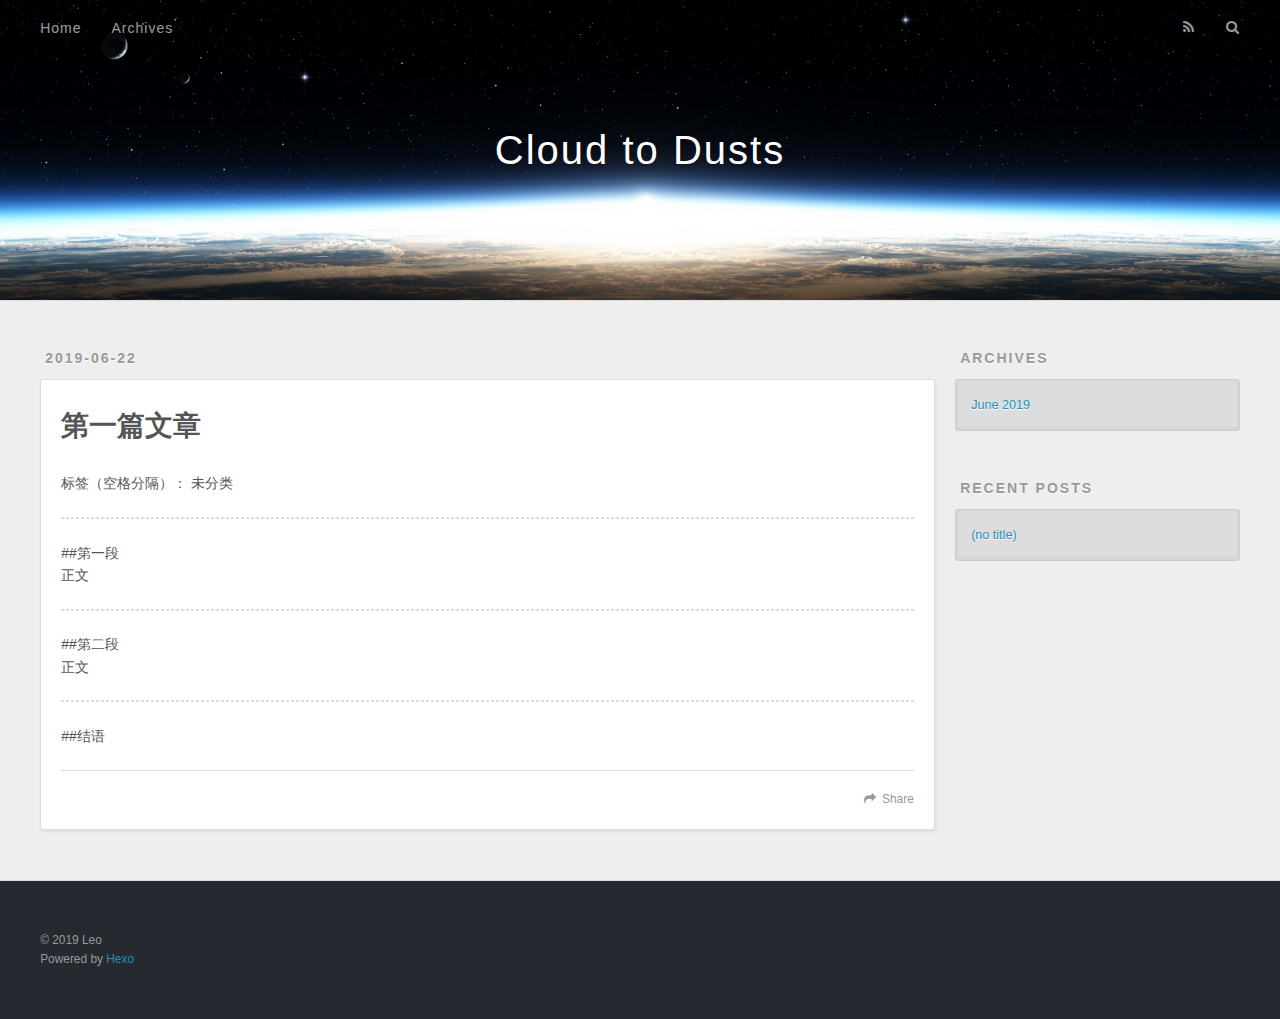
<file: index.html>
<!DOCTYPE html>
<html>
<head><meta name="generator" content="Hexo 3.9.0">
  <meta charset="utf-8">
  

  
  <title>Cloud to Dusts</title>
  <meta name="viewport" content="width=device-width, initial-scale=1, maximum-scale=1">
  <meta property="og:type" content="website">
<meta property="og:title" content="Cloud to Dusts">
<meta property="og:url" content="http://yoursite.com/index.html">
<meta property="og:site_name" content="Cloud to Dusts">
<meta property="og:locale" content="zh-Hans">
<meta name="twitter:card" content="summary">
<meta name="twitter:title" content="Cloud to Dusts">
  
    <link rel="alternate" href="/atom.xml" title="Cloud to Dusts" type="application/atom+xml">
  
  
    <link rel="icon" href="/favicon.png">
  
  
    <link href="//fonts.googleapis.com/css?family=Source+Code+Pro" rel="stylesheet" type="text/css">
  
  <link rel="stylesheet" href="/css/style.css">
</head>
</html>
<body>
  <div id="container">
    <div id="wrap">
      <header id="header">
  <div id="banner"></div>
  <div id="header-outer" class="outer">
    <div id="header-title" class="inner">
      <h1 id="logo-wrap">
        <a href="/" id="logo">Cloud to Dusts</a>
      </h1>
      
    </div>
    <div id="header-inner" class="inner">
      <nav id="main-nav">
        <a id="main-nav-toggle" class="nav-icon"></a>
        
          <a class="main-nav-link" href="/">Home</a>
        
          <a class="main-nav-link" href="/archives">Archives</a>
        
      </nav>
      <nav id="sub-nav">
        
          <a id="nav-rss-link" class="nav-icon" href="/atom.xml" title="RSS Feed"></a>
        
        <a id="nav-search-btn" class="nav-icon" title="Search"></a>
      </nav>
      <div id="search-form-wrap">
        <form action="//google.com/search" method="get" accept-charset="UTF-8" class="search-form"><input type="search" name="q" class="search-form-input" placeholder="Search"><button type="submit" class="search-form-submit">&#xF002;</button><input type="hidden" name="sitesearch" value="http://yoursite.com"></form>
      </div>
    </div>
  </div>
</header>
      <div class="outer">
        <section id="main">
  
    <article id="post-第一篇文章" class="article article-type-post" itemscope itemprop="blogPost">
  <div class="article-meta">
    <a href="/2019/06/22/第一篇文章/" class="article-date">
  <time datetime="2019-06-22T10:43:28.857Z" itemprop="datePublished">2019-06-22</time>
</a>
    
  </div>
  <div class="article-inner">
    
    
    <div class="article-entry" itemprop="articleBody">
      
        <h1 id="第一篇文章"><a href="#第一篇文章" class="headerlink" title="第一篇文章"></a>第一篇文章</h1><p>标签（空格分隔）： 未分类</p>
<hr>
<p>##第一段<br>正文</p>
<hr>
<p>##第二段<br>正文</p>
<hr>
<p>##结语</p>

      
    </div>
    <footer class="article-footer">
      <a data-url="http://yoursite.com/2019/06/22/第一篇文章/" data-id="cjx7httsa00005soivd08tnpf" class="article-share-link">Share</a>
      
      
    </footer>
  </div>
  
</article>


  


</section>
        
          <aside id="sidebar">
  
    

  
    

  
    
  
    
  <div class="widget-wrap">
    <h3 class="widget-title">Archives</h3>
    <div class="widget">
      <ul class="archive-list"><li class="archive-list-item"><a class="archive-list-link" href="/archives/2019/06/">June 2019</a></li></ul>
    </div>
  </div>


  
    
  <div class="widget-wrap">
    <h3 class="widget-title">Recent Posts</h3>
    <div class="widget">
      <ul>
        
          <li>
            <a href="/2019/06/22/第一篇文章/">(no title)</a>
          </li>
        
      </ul>
    </div>
  </div>

  
</aside>
        
      </div>
      <footer id="footer">
  
  <div class="outer">
    <div id="footer-info" class="inner">
      &copy; 2019 Leo<br>
      Powered by <a href="http://hexo.io/" target="_blank">Hexo</a>
    </div>
  </div>
</footer>
    </div>
    <nav id="mobile-nav">
  
    <a href="/" class="mobile-nav-link">Home</a>
  
    <a href="/archives" class="mobile-nav-link">Archives</a>
  
</nav>
    

<script src="//ajax.googleapis.com/ajax/libs/jquery/2.0.3/jquery.min.js"></script>


  <link rel="stylesheet" href="/fancybox/jquery.fancybox.css">
  <script src="/fancybox/jquery.fancybox.pack.js"></script>


<script src="/js/script.js"></script>



  </div>
</body>
</html>
</file>
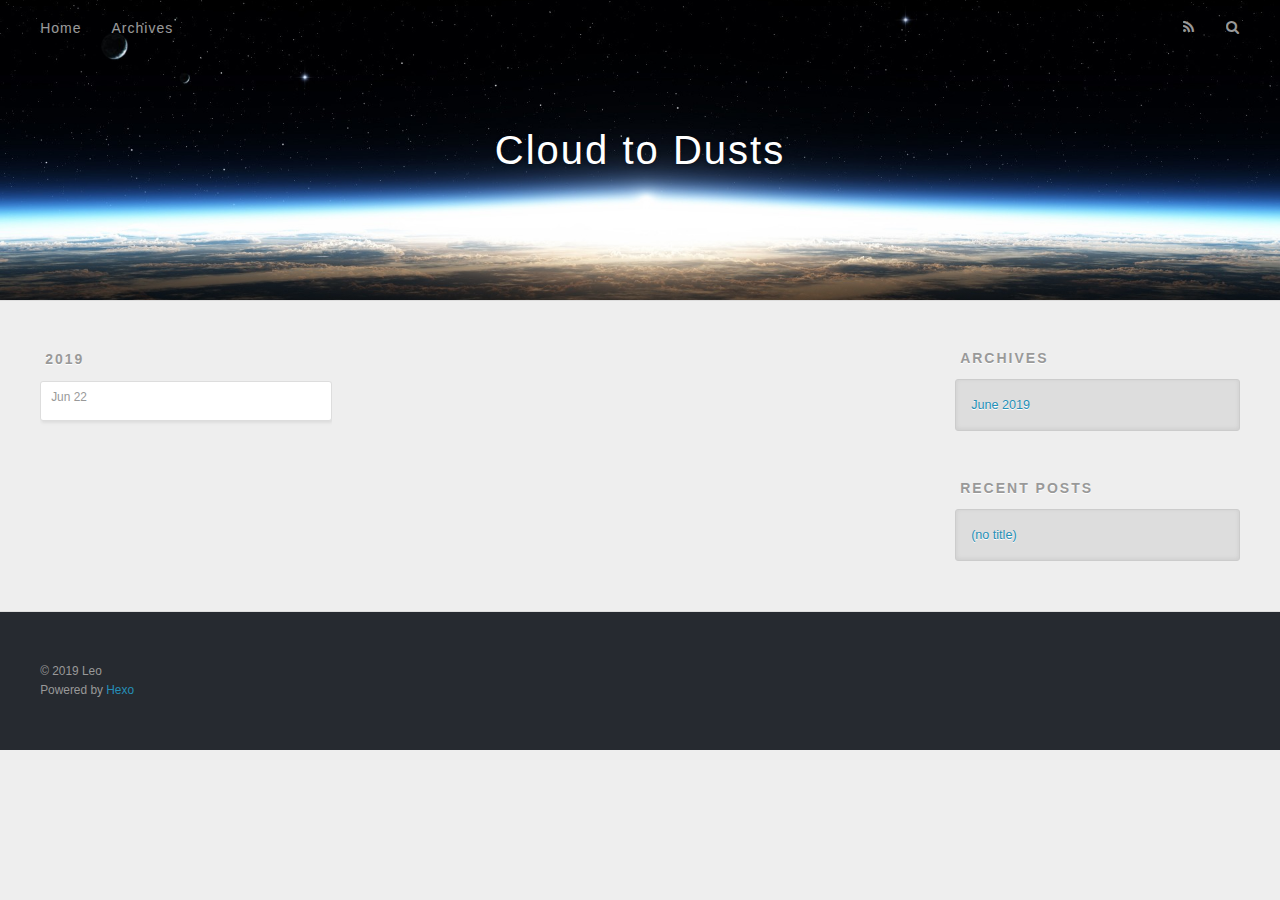
<file: archives/index.html>
<!DOCTYPE html>
<html>
<head><meta name="generator" content="Hexo 3.9.0">
  <meta charset="utf-8">
  

  
  <title>Archives | Cloud to Dusts</title>
  <meta name="viewport" content="width=device-width, initial-scale=1, maximum-scale=1">
  <meta property="og:type" content="website">
<meta property="og:title" content="Cloud to Dusts">
<meta property="og:url" content="http://yoursite.com/archives/index.html">
<meta property="og:site_name" content="Cloud to Dusts">
<meta property="og:locale" content="zh-Hans">
<meta name="twitter:card" content="summary">
<meta name="twitter:title" content="Cloud to Dusts">
  
    <link rel="alternate" href="/atom.xml" title="Cloud to Dusts" type="application/atom+xml">
  
  
    <link rel="icon" href="/favicon.png">
  
  
    <link href="//fonts.googleapis.com/css?family=Source+Code+Pro" rel="stylesheet" type="text/css">
  
  <link rel="stylesheet" href="/css/style.css">
</head>
</html>
<body>
  <div id="container">
    <div id="wrap">
      <header id="header">
  <div id="banner"></div>
  <div id="header-outer" class="outer">
    <div id="header-title" class="inner">
      <h1 id="logo-wrap">
        <a href="/" id="logo">Cloud to Dusts</a>
      </h1>
      
    </div>
    <div id="header-inner" class="inner">
      <nav id="main-nav">
        <a id="main-nav-toggle" class="nav-icon"></a>
        
          <a class="main-nav-link" href="/">Home</a>
        
          <a class="main-nav-link" href="/archives">Archives</a>
        
      </nav>
      <nav id="sub-nav">
        
          <a id="nav-rss-link" class="nav-icon" href="/atom.xml" title="RSS Feed"></a>
        
        <a id="nav-search-btn" class="nav-icon" title="Search"></a>
      </nav>
      <div id="search-form-wrap">
        <form action="//google.com/search" method="get" accept-charset="UTF-8" class="search-form"><input type="search" name="q" class="search-form-input" placeholder="Search"><button type="submit" class="search-form-submit">&#xF002;</button><input type="hidden" name="sitesearch" value="http://yoursite.com"></form>
      </div>
    </div>
  </div>
</header>
      <div class="outer">
        <section id="main">
  
  
    
    
      
      
      <section class="archives-wrap">
        <div class="archive-year-wrap">
          <a href="/archives/2019" class="archive-year">2019</a>
        </div>
        <div class="archives">
    
    <article class="archive-article archive-type-post">
  <div class="archive-article-inner">
    <header class="archive-article-header">
      <a href="/2019/06/22/第一篇文章/" class="archive-article-date">
  <time datetime="2019-06-22T10:43:28.857Z" itemprop="datePublished">Jun 22</time>
</a>
      
    </header>
  </div>
</article>
  
  
    </div></section>
  


</section>
        
          <aside id="sidebar">
  
    

  
    

  
    
  
    
  <div class="widget-wrap">
    <h3 class="widget-title">Archives</h3>
    <div class="widget">
      <ul class="archive-list"><li class="archive-list-item"><a class="archive-list-link" href="/archives/2019/06/">June 2019</a></li></ul>
    </div>
  </div>


  
    
  <div class="widget-wrap">
    <h3 class="widget-title">Recent Posts</h3>
    <div class="widget">
      <ul>
        
          <li>
            <a href="/2019/06/22/第一篇文章/">(no title)</a>
          </li>
        
      </ul>
    </div>
  </div>

  
</aside>
        
      </div>
      <footer id="footer">
  
  <div class="outer">
    <div id="footer-info" class="inner">
      &copy; 2019 Leo<br>
      Powered by <a href="http://hexo.io/" target="_blank">Hexo</a>
    </div>
  </div>
</footer>
    </div>
    <nav id="mobile-nav">
  
    <a href="/" class="mobile-nav-link">Home</a>
  
    <a href="/archives" class="mobile-nav-link">Archives</a>
  
</nav>
    

<script src="//ajax.googleapis.com/ajax/libs/jquery/2.0.3/jquery.min.js"></script>


  <link rel="stylesheet" href="/fancybox/jquery.fancybox.css">
  <script src="/fancybox/jquery.fancybox.pack.js"></script>


<script src="/js/script.js"></script>



  </div>
</body>
</html>
</file>
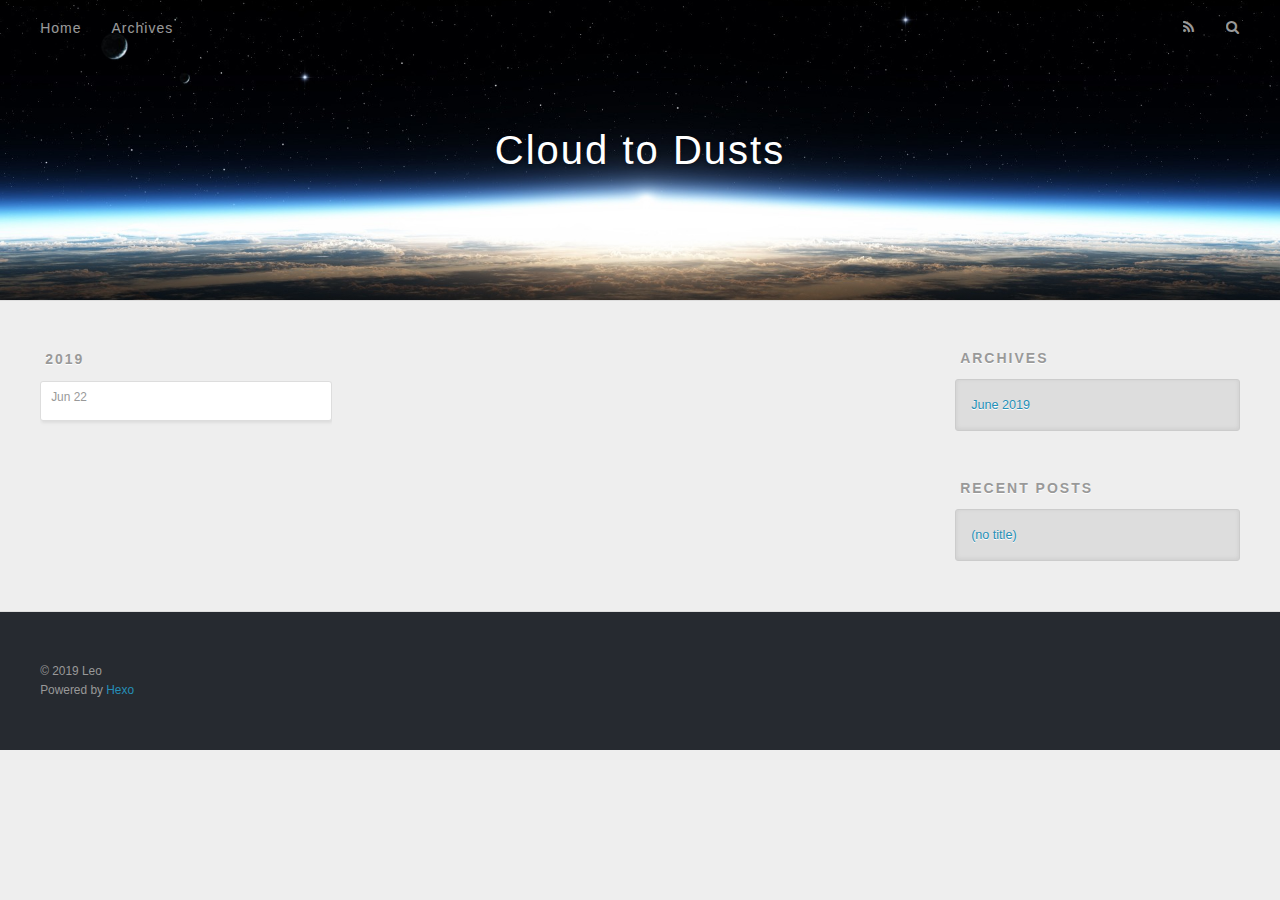
<file: archives/2019/index.html>
<!DOCTYPE html>
<html>
<head><meta name="generator" content="Hexo 3.9.0">
  <meta charset="utf-8">
  

  
  <title>Archives: 2019 | Cloud to Dusts</title>
  <meta name="viewport" content="width=device-width, initial-scale=1, maximum-scale=1">
  <meta property="og:type" content="website">
<meta property="og:title" content="Cloud to Dusts">
<meta property="og:url" content="http://yoursite.com/archives/2019/index.html">
<meta property="og:site_name" content="Cloud to Dusts">
<meta property="og:locale" content="zh-Hans">
<meta name="twitter:card" content="summary">
<meta name="twitter:title" content="Cloud to Dusts">
  
    <link rel="alternate" href="/atom.xml" title="Cloud to Dusts" type="application/atom+xml">
  
  
    <link rel="icon" href="/favicon.png">
  
  
    <link href="//fonts.googleapis.com/css?family=Source+Code+Pro" rel="stylesheet" type="text/css">
  
  <link rel="stylesheet" href="/css/style.css">
</head>
</html>
<body>
  <div id="container">
    <div id="wrap">
      <header id="header">
  <div id="banner"></div>
  <div id="header-outer" class="outer">
    <div id="header-title" class="inner">
      <h1 id="logo-wrap">
        <a href="/" id="logo">Cloud to Dusts</a>
      </h1>
      
    </div>
    <div id="header-inner" class="inner">
      <nav id="main-nav">
        <a id="main-nav-toggle" class="nav-icon"></a>
        
          <a class="main-nav-link" href="/">Home</a>
        
          <a class="main-nav-link" href="/archives">Archives</a>
        
      </nav>
      <nav id="sub-nav">
        
          <a id="nav-rss-link" class="nav-icon" href="/atom.xml" title="RSS Feed"></a>
        
        <a id="nav-search-btn" class="nav-icon" title="Search"></a>
      </nav>
      <div id="search-form-wrap">
        <form action="//google.com/search" method="get" accept-charset="UTF-8" class="search-form"><input type="search" name="q" class="search-form-input" placeholder="Search"><button type="submit" class="search-form-submit">&#xF002;</button><input type="hidden" name="sitesearch" value="http://yoursite.com"></form>
      </div>
    </div>
  </div>
</header>
      <div class="outer">
        <section id="main">
  
  
    
    
      
      
      <section class="archives-wrap">
        <div class="archive-year-wrap">
          <a href="/archives/2019" class="archive-year">2019</a>
        </div>
        <div class="archives">
    
    <article class="archive-article archive-type-post">
  <div class="archive-article-inner">
    <header class="archive-article-header">
      <a href="/2019/06/22/第一篇文章/" class="archive-article-date">
  <time datetime="2019-06-22T10:43:28.857Z" itemprop="datePublished">Jun 22</time>
</a>
      
    </header>
  </div>
</article>
  
  
    </div></section>
  


</section>
        
          <aside id="sidebar">
  
    

  
    

  
    
  
    
  <div class="widget-wrap">
    <h3 class="widget-title">Archives</h3>
    <div class="widget">
      <ul class="archive-list"><li class="archive-list-item"><a class="archive-list-link" href="/archives/2019/06/">June 2019</a></li></ul>
    </div>
  </div>


  
    
  <div class="widget-wrap">
    <h3 class="widget-title">Recent Posts</h3>
    <div class="widget">
      <ul>
        
          <li>
            <a href="/2019/06/22/第一篇文章/">(no title)</a>
          </li>
        
      </ul>
    </div>
  </div>

  
</aside>
        
      </div>
      <footer id="footer">
  
  <div class="outer">
    <div id="footer-info" class="inner">
      &copy; 2019 Leo<br>
      Powered by <a href="http://hexo.io/" target="_blank">Hexo</a>
    </div>
  </div>
</footer>
    </div>
    <nav id="mobile-nav">
  
    <a href="/" class="mobile-nav-link">Home</a>
  
    <a href="/archives" class="mobile-nav-link">Archives</a>
  
</nav>
    

<script src="//ajax.googleapis.com/ajax/libs/jquery/2.0.3/jquery.min.js"></script>


  <link rel="stylesheet" href="/fancybox/jquery.fancybox.css">
  <script src="/fancybox/jquery.fancybox.pack.js"></script>


<script src="/js/script.js"></script>



  </div>
</body>
</html>
</file>
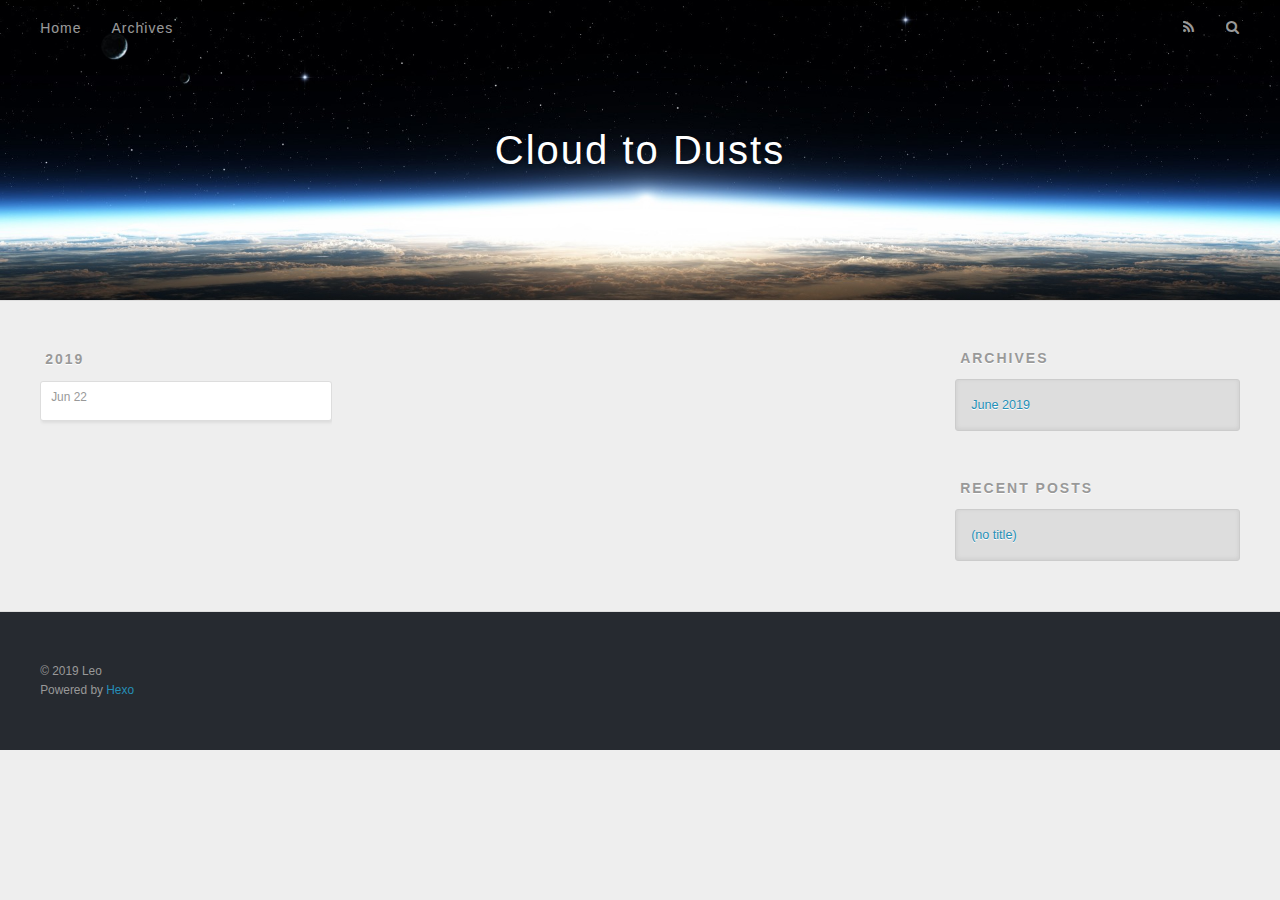
<file: archives/2019/06/index.html>
<!DOCTYPE html>
<html>
<head><meta name="generator" content="Hexo 3.9.0">
  <meta charset="utf-8">
  

  
  <title>Archives: 2019/6 | Cloud to Dusts</title>
  <meta name="viewport" content="width=device-width, initial-scale=1, maximum-scale=1">
  <meta property="og:type" content="website">
<meta property="og:title" content="Cloud to Dusts">
<meta property="og:url" content="http://yoursite.com/archives/2019/06/index.html">
<meta property="og:site_name" content="Cloud to Dusts">
<meta property="og:locale" content="zh-Hans">
<meta name="twitter:card" content="summary">
<meta name="twitter:title" content="Cloud to Dusts">
  
    <link rel="alternate" href="/atom.xml" title="Cloud to Dusts" type="application/atom+xml">
  
  
    <link rel="icon" href="/favicon.png">
  
  
    <link href="//fonts.googleapis.com/css?family=Source+Code+Pro" rel="stylesheet" type="text/css">
  
  <link rel="stylesheet" href="/css/style.css">
</head>
</html>
<body>
  <div id="container">
    <div id="wrap">
      <header id="header">
  <div id="banner"></div>
  <div id="header-outer" class="outer">
    <div id="header-title" class="inner">
      <h1 id="logo-wrap">
        <a href="/" id="logo">Cloud to Dusts</a>
      </h1>
      
    </div>
    <div id="header-inner" class="inner">
      <nav id="main-nav">
        <a id="main-nav-toggle" class="nav-icon"></a>
        
          <a class="main-nav-link" href="/">Home</a>
        
          <a class="main-nav-link" href="/archives">Archives</a>
        
      </nav>
      <nav id="sub-nav">
        
          <a id="nav-rss-link" class="nav-icon" href="/atom.xml" title="RSS Feed"></a>
        
        <a id="nav-search-btn" class="nav-icon" title="Search"></a>
      </nav>
      <div id="search-form-wrap">
        <form action="//google.com/search" method="get" accept-charset="UTF-8" class="search-form"><input type="search" name="q" class="search-form-input" placeholder="Search"><button type="submit" class="search-form-submit">&#xF002;</button><input type="hidden" name="sitesearch" value="http://yoursite.com"></form>
      </div>
    </div>
  </div>
</header>
      <div class="outer">
        <section id="main">
  
  
    
    
      
      
      <section class="archives-wrap">
        <div class="archive-year-wrap">
          <a href="/archives/2019" class="archive-year">2019</a>
        </div>
        <div class="archives">
    
    <article class="archive-article archive-type-post">
  <div class="archive-article-inner">
    <header class="archive-article-header">
      <a href="/2019/06/22/第一篇文章/" class="archive-article-date">
  <time datetime="2019-06-22T10:43:28.857Z" itemprop="datePublished">Jun 22</time>
</a>
      
    </header>
  </div>
</article>
  
  
    </div></section>
  


</section>
        
          <aside id="sidebar">
  
    

  
    

  
    
  
    
  <div class="widget-wrap">
    <h3 class="widget-title">Archives</h3>
    <div class="widget">
      <ul class="archive-list"><li class="archive-list-item"><a class="archive-list-link" href="/archives/2019/06/">June 2019</a></li></ul>
    </div>
  </div>


  
    
  <div class="widget-wrap">
    <h3 class="widget-title">Recent Posts</h3>
    <div class="widget">
      <ul>
        
          <li>
            <a href="/2019/06/22/第一篇文章/">(no title)</a>
          </li>
        
      </ul>
    </div>
  </div>

  
</aside>
        
      </div>
      <footer id="footer">
  
  <div class="outer">
    <div id="footer-info" class="inner">
      &copy; 2019 Leo<br>
      Powered by <a href="http://hexo.io/" target="_blank">Hexo</a>
    </div>
  </div>
</footer>
    </div>
    <nav id="mobile-nav">
  
    <a href="/" class="mobile-nav-link">Home</a>
  
    <a href="/archives" class="mobile-nav-link">Archives</a>
  
</nav>
    

<script src="//ajax.googleapis.com/ajax/libs/jquery/2.0.3/jquery.min.js"></script>


  <link rel="stylesheet" href="/fancybox/jquery.fancybox.css">
  <script src="/fancybox/jquery.fancybox.pack.js"></script>


<script src="/js/script.js"></script>



  </div>
</body>
</html>
</file>
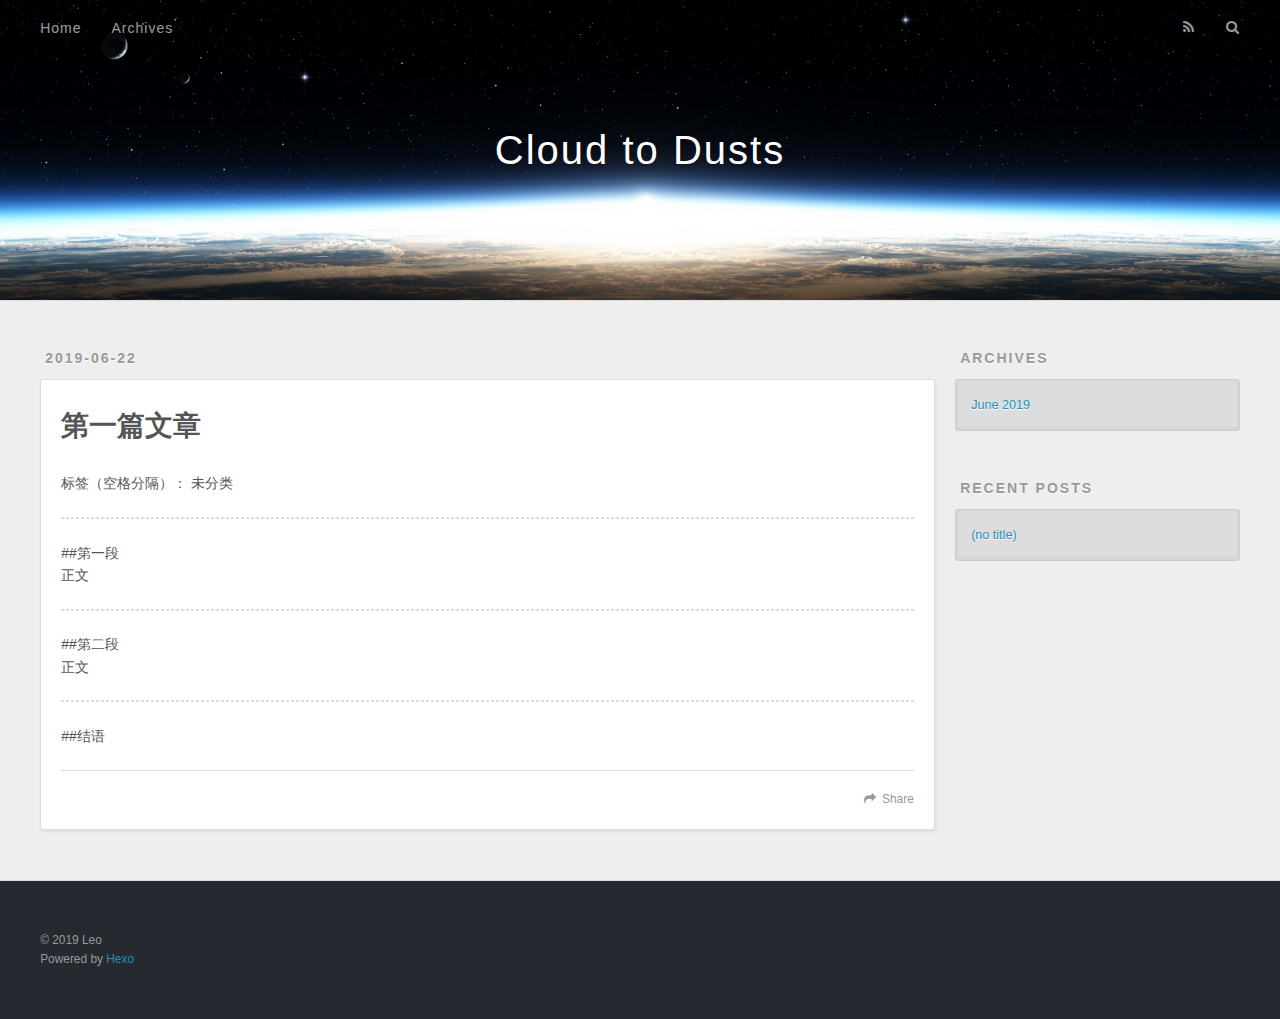
<file: 2019/06/22/第一篇文章/index.html>
<!DOCTYPE html>
<html>
<head><meta name="generator" content="Hexo 3.9.0">
  <meta charset="utf-8">
  

  
  <title>Cloud to Dusts</title>
  <meta name="viewport" content="width=device-width, initial-scale=1, maximum-scale=1">
  <meta name="description" content="第一篇文章标签（空格分隔）： 未分类  ##第一段正文  ##第二段正文  ##结语">
<meta property="og:type" content="article">
<meta property="og:title" content="Cloud to Dusts">
<meta property="og:url" content="http://yoursite.com/2019/06/22/第一篇文章/index.html">
<meta property="og:site_name" content="Cloud to Dusts">
<meta property="og:description" content="第一篇文章标签（空格分隔）： 未分类  ##第一段正文  ##第二段正文  ##结语">
<meta property="og:locale" content="zh-Hans">
<meta property="og:updated_time" content="2019-06-22T10:43:26.224Z">
<meta name="twitter:card" content="summary">
<meta name="twitter:title" content="Cloud to Dusts">
<meta name="twitter:description" content="第一篇文章标签（空格分隔）： 未分类  ##第一段正文  ##第二段正文  ##结语">
  
    <link rel="alternate" href="/atom.xml" title="Cloud to Dusts" type="application/atom+xml">
  
  
    <link rel="icon" href="/favicon.png">
  
  
    <link href="//fonts.googleapis.com/css?family=Source+Code+Pro" rel="stylesheet" type="text/css">
  
  <link rel="stylesheet" href="/css/style.css">
</head>
</html>
<body>
  <div id="container">
    <div id="wrap">
      <header id="header">
  <div id="banner"></div>
  <div id="header-outer" class="outer">
    <div id="header-title" class="inner">
      <h1 id="logo-wrap">
        <a href="/" id="logo">Cloud to Dusts</a>
      </h1>
      
    </div>
    <div id="header-inner" class="inner">
      <nav id="main-nav">
        <a id="main-nav-toggle" class="nav-icon"></a>
        
          <a class="main-nav-link" href="/">Home</a>
        
          <a class="main-nav-link" href="/archives">Archives</a>
        
      </nav>
      <nav id="sub-nav">
        
          <a id="nav-rss-link" class="nav-icon" href="/atom.xml" title="RSS Feed"></a>
        
        <a id="nav-search-btn" class="nav-icon" title="Search"></a>
      </nav>
      <div id="search-form-wrap">
        <form action="//google.com/search" method="get" accept-charset="UTF-8" class="search-form"><input type="search" name="q" class="search-form-input" placeholder="Search"><button type="submit" class="search-form-submit">&#xF002;</button><input type="hidden" name="sitesearch" value="http://yoursite.com"></form>
      </div>
    </div>
  </div>
</header>
      <div class="outer">
        <section id="main"><article id="post-第一篇文章" class="article article-type-post" itemscope itemprop="blogPost">
  <div class="article-meta">
    <a href="/2019/06/22/第一篇文章/" class="article-date">
  <time datetime="2019-06-22T10:43:28.857Z" itemprop="datePublished">2019-06-22</time>
</a>
    
  </div>
  <div class="article-inner">
    
    
    <div class="article-entry" itemprop="articleBody">
      
        <h1 id="第一篇文章"><a href="#第一篇文章" class="headerlink" title="第一篇文章"></a>第一篇文章</h1><p>标签（空格分隔）： 未分类</p>
<hr>
<p>##第一段<br>正文</p>
<hr>
<p>##第二段<br>正文</p>
<hr>
<p>##结语</p>

      
    </div>
    <footer class="article-footer">
      <a data-url="http://yoursite.com/2019/06/22/第一篇文章/" data-id="cjx7httsa00005soivd08tnpf" class="article-share-link">Share</a>
      
      
    </footer>
  </div>
  
    
  
</article>

</section>
        
          <aside id="sidebar">
  
    

  
    

  
    
  
    
  <div class="widget-wrap">
    <h3 class="widget-title">Archives</h3>
    <div class="widget">
      <ul class="archive-list"><li class="archive-list-item"><a class="archive-list-link" href="/archives/2019/06/">June 2019</a></li></ul>
    </div>
  </div>


  
    
  <div class="widget-wrap">
    <h3 class="widget-title">Recent Posts</h3>
    <div class="widget">
      <ul>
        
          <li>
            <a href="/2019/06/22/第一篇文章/">(no title)</a>
          </li>
        
      </ul>
    </div>
  </div>

  
</aside>
        
      </div>
      <footer id="footer">
  
  <div class="outer">
    <div id="footer-info" class="inner">
      &copy; 2019 Leo<br>
      Powered by <a href="http://hexo.io/" target="_blank">Hexo</a>
    </div>
  </div>
</footer>
    </div>
    <nav id="mobile-nav">
  
    <a href="/" class="mobile-nav-link">Home</a>
  
    <a href="/archives" class="mobile-nav-link">Archives</a>
  
</nav>
    

<script src="//ajax.googleapis.com/ajax/libs/jquery/2.0.3/jquery.min.js"></script>


  <link rel="stylesheet" href="/fancybox/jquery.fancybox.css">
  <script src="/fancybox/jquery.fancybox.pack.js"></script>


<script src="/js/script.js"></script>



  </div>
</body>
</html>
</file>
<file: css/style.css>
body {
  width: 100%;
}
body:before,
body:after {
  content: "";
  display: table;
}
body:after {
  clear: both;
}
html,
body,
div,
span,
applet,
object,
iframe,
h1,
h2,
h3,
h4,
h5,
h6,
p,
blockquote,
pre,
a,
abbr,
acronym,
address,
big,
cite,
code,
del,
dfn,
em,
img,
ins,
kbd,
q,
s,
samp,
small,
strike,
strong,
sub,
sup,
tt,
var,
dl,
dt,
dd,
ol,
ul,
li,
fieldset,
form,
label,
legend,
table,
caption,
tbody,
tfoot,
thead,
tr,
th,
td {
  margin: 0;
  padding: 0;
  border: 0;
  outline: 0;
  font-weight: inherit;
  font-style: inherit;
  font-family: inherit;
  font-size: 100%;
  vertical-align: baseline;
}
body {
  line-height: 1;
  color: #000;
  background: #fff;
}
ol,
ul {
  list-style: none;
}
table {
  border-collapse: separate;
  border-spacing: 0;
  vertical-align: middle;
}
caption,
th,
td {
  text-align: left;
  font-weight: normal;
  vertical-align: middle;
}
a img {
  border: none;
}
input,
button {
  margin: 0;
  padding: 0;
}
input::-moz-focus-inner,
button::-moz-focus-inner {
  border: 0;
  padding: 0;
}
@font-face {
  font-family: FontAwesome;
  font-style: normal;
  font-weight: normal;
  src: url("fonts/fontawesome-webfont.eot?v=#4.0.3");
  src: url("fonts/fontawesome-webfont.eot?#iefix&v=#4.0.3") format("embedded-opentype"), url("fonts/fontawesome-webfont.woff?v=#4.0.3") format("woff"), url("fonts/fontawesome-webfont.ttf?v=#4.0.3") format("truetype"), url("fonts/fontawesome-webfont.svg#fontawesomeregular?v=#4.0.3") format("svg");
}
html,
body,
#container {
  height: 100%;
}
body {
  background: #eee;
  font: 14px -apple-system, BlinkMacSystemFont, "Segoe UI", "Roboto", "Oxygen", "Ubuntu", "Cantarell", "Fira Sans", "Droid Sans", "Helvetica Neue", sans-serif;
  -webkit-text-size-adjust: 100%;
}
.outer {
  max-width: 1220px;
  margin: 0 auto;
  padding: 0 20px;
}
.outer:before,
.outer:after {
  content: "";
  display: table;
}
.outer:after {
  clear: both;
}
.inner {
  display: inline;
  float: left;
  width: 98.33333333333333%;
  margin: 0 0.833333333333333%;
}
.left,
.alignleft {
  float: left;
}
.right,
.alignright {
  float: right;
}
.clear {
  clear: both;
}
#container {
  position: relative;
}
.mobile-nav-on {
  overflow: hidden;
}
#wrap {
  height: 100%;
  width: 100%;
  position: absolute;
  top: 0;
  left: 0;
  -webkit-transition: 0.2s ease-out;
  -moz-transition: 0.2s ease-out;
  -ms-transition: 0.2s ease-out;
  transition: 0.2s ease-out;
  z-index: 1;
  background: #eee;
}
.mobile-nav-on #wrap {
  left: 280px;
}
@media screen and (min-width: 768px) {
  #main {
    display: inline;
    float: left;
    width: 73.33333333333333%;
    margin: 0 0.833333333333333%;
  }
}
.article-date,
.article-category-link,
.archive-year,
.widget-title {
  text-decoration: none;
  text-transform: uppercase;
  letter-spacing: 2px;
  color: #999;
  margin-bottom: 1em;
  margin-left: 5px;
  line-height: 1em;
  text-shadow: 0 1px #fff;
  font-weight: bold;
}
.article-inner,
.archive-article-inner {
  background: #fff;
  -webkit-box-shadow: 1px 2px 3px #ddd;
  box-shadow: 1px 2px 3px #ddd;
  border: 1px solid #ddd;
  border-radius: 3px;
}
.article-entry h1,
.widget h1 {
  font-size: 2em;
}
.article-entry h2,
.widget h2 {
  font-size: 1.5em;
}
.article-entry h3,
.widget h3 {
  font-size: 1.3em;
}
.article-entry h4,
.widget h4 {
  font-size: 1.2em;
}
.article-entry h5,
.widget h5 {
  font-size: 1em;
}
.article-entry h6,
.widget h6 {
  font-size: 1em;
  color: #999;
}
.article-entry hr,
.widget hr {
  border: 1px dashed #ddd;
}
.article-entry strong,
.widget strong {
  font-weight: bold;
}
.article-entry em,
.widget em,
.article-entry cite,
.widget cite {
  font-style: italic;
}
.article-entry sup,
.widget sup,
.article-entry sub,
.widget sub {
  font-size: 0.75em;
  line-height: 0;
  position: relative;
  vertical-align: baseline;
}
.article-entry sup,
.widget sup {
  top: -0.5em;
}
.article-entry sub,
.widget sub {
  bottom: -0.2em;
}
.article-entry small,
.widget small {
  font-size: 0.85em;
}
.article-entry acronym,
.widget acronym,
.article-entry abbr,
.widget abbr {
  border-bottom: 1px dotted;
}
.article-entry ul,
.widget ul,
.article-entry ol,
.widget ol,
.article-entry dl,
.widget dl {
  margin: 0 20px;
  line-height: 1.6em;
}
.article-entry ul ul,
.widget ul ul,
.article-entry ol ul,
.widget ol ul,
.article-entry ul ol,
.widget ul ol,
.article-entry ol ol,
.widget ol ol {
  margin-top: 0;
  margin-bottom: 0;
}
.article-entry ul,
.widget ul {
  list-style: disc;
}
.article-entry ol,
.widget ol {
  list-style: decimal;
}
.article-entry dt,
.widget dt {
  font-weight: bold;
}
#header {
  height: 300px;
  position: relative;
  border-bottom: 1px solid #ddd;
}
#header:before,
#header:after {
  content: "";
  position: absolute;
  left: 0;
  right: 0;
  height: 40px;
}
#header:before {
  top: 0;
  background: -webkit-linear-gradient(rgba(0,0,0,0.2), transparent);
  background: -moz-linear-gradient(rgba(0,0,0,0.2), transparent);
  background: -ms-linear-gradient(rgba(0,0,0,0.2), transparent);
  background: linear-gradient(rgba(0,0,0,0.2), transparent);
}
#header:after {
  bottom: 0;
  background: -webkit-linear-gradient(transparent, rgba(0,0,0,0.2));
  background: -moz-linear-gradient(transparent, rgba(0,0,0,0.2));
  background: -ms-linear-gradient(transparent, rgba(0,0,0,0.2));
  background: linear-gradient(transparent, rgba(0,0,0,0.2));
}
#header-outer {
  height: 100%;
  position: relative;
}
#header-inner {
  position: relative;
  overflow: hidden;
}
#banner {
  position: absolute;
  top: 0;
  left: 0;
  width: 100%;
  height: 100%;
  background: url("images/banner.jpg") center #000;
  -webkit-background-size: cover;
  -moz-background-size: cover;
  background-size: cover;
  z-index: -1;
}
#header-title {
  text-align: center;
  height: 40px;
  position: absolute;
  top: 50%;
  left: 0;
  margin-top: -20px;
}
#logo,
#subtitle {
  text-decoration: none;
  color: #fff;
  font-weight: 300;
  text-shadow: 0 1px 4px rgba(0,0,0,0.3);
}
#logo {
  font-size: 40px;
  line-height: 40px;
  letter-spacing: 2px;
}
#subtitle {
  font-size: 16px;
  line-height: 16px;
  letter-spacing: 1px;
}
#subtitle-wrap {
  margin-top: 16px;
}
#main-nav {
  float: left;
  margin-left: -15px;
}
.nav-icon,
.main-nav-link {
  float: left;
  color: #fff;
  opacity: 0.6;
  text-decoration: none;
  text-shadow: 0 1px rgba(0,0,0,0.2);
  -webkit-transition: opacity 0.2s;
  -moz-transition: opacity 0.2s;
  -ms-transition: opacity 0.2s;
  transition: opacity 0.2s;
  display: block;
  padding: 20px 15px;
}
.nav-icon:hover,
.main-nav-link:hover {
  opacity: 1;
}
.nav-icon {
  font-family: FontAwesome;
  text-align: center;
  font-size: 14px;
  width: 14px;
  height: 14px;
  padding: 20px 15px;
  position: relative;
  cursor: pointer;
}
.main-nav-link {
  font-weight: 300;
  letter-spacing: 1px;
}
@media screen and (max-width: 479px) {
  .main-nav-link {
    display: none;
  }
}
#main-nav-toggle {
  display: none;
}
#main-nav-toggle:before {
  content: "\f0c9";
}
@media screen and (max-width: 479px) {
  #main-nav-toggle {
    display: block;
  }
}
#sub-nav {
  float: right;
  margin-right: -15px;
}
#nav-rss-link:before {
  content: "\f09e";
}
#nav-search-btn:before {
  content: "\f002";
}
#search-form-wrap {
  position: absolute;
  top: 15px;
  width: 150px;
  height: 30px;
  right: -150px;
  opacity: 0;
  -webkit-transition: 0.2s ease-out;
  -moz-transition: 0.2s ease-out;
  -ms-transition: 0.2s ease-out;
  transition: 0.2s ease-out;
}
#search-form-wrap.on {
  opacity: 1;
  right: 0;
}
@media screen and (max-width: 479px) {
  #search-form-wrap {
    width: 100%;
    right: -100%;
  }
}
.search-form {
  position: absolute;
  top: 0;
  left: 0;
  right: 0;
  background: #fff;
  padding: 5px 15px;
  border-radius: 15px;
  -webkit-box-shadow: 0 0 10px rgba(0,0,0,0.3);
  box-shadow: 0 0 10px rgba(0,0,0,0.3);
}
.search-form-input {
  border: none;
  background: none;
  color: #555;
  width: 100%;
  font: 13px -apple-system, BlinkMacSystemFont, "Segoe UI", "Roboto", "Oxygen", "Ubuntu", "Cantarell", "Fira Sans", "Droid Sans", "Helvetica Neue", sans-serif;
  outline: none;
}
.search-form-input::-webkit-search-results-decoration,
.search-form-input::-webkit-search-cancel-button {
  -webkit-appearance: none;
}
.search-form-submit {
  position: absolute;
  top: 50%;
  right: 10px;
  margin-top: -7px;
  font: 13px FontAwesome;
  border: none;
  background: none;
  color: #bbb;
  cursor: pointer;
}
.search-form-submit:hover,
.search-form-submit:focus {
  color: #777;
}
.article {
  margin: 50px 0;
}
.article-inner {
  overflow: hidden;
}
.article-meta:before,
.article-meta:after {
  content: "";
  display: table;
}
.article-meta:after {
  clear: both;
}
.article-date {
  float: left;
}
.article-category {
  float: left;
  line-height: 1em;
  color: #ccc;
  text-shadow: 0 1px #fff;
  margin-left: 8px;
}
.article-category:before {
  content: "\2022";
}
.article-category-link {
  margin: 0 12px 1em;
}
.article-header {
  padding: 20px 20px 0;
}
.article-title {
  text-decoration: none;
  font-size: 2em;
  font-weight: bold;
  color: #555;
  line-height: 1.1em;
  -webkit-transition: color 0.2s;
  -moz-transition: color 0.2s;
  -ms-transition: color 0.2s;
  transition: color 0.2s;
}
a.article-title:hover {
  color: #258fb8;
}
.article-entry {
  color: #555;
  padding: 0 20px;
}
.article-entry:before,
.article-entry:after {
  content: "";
  display: table;
}
.article-entry:after {
  clear: both;
}
.article-entry p,
.article-entry table {
  line-height: 1.6em;
  margin: 1.6em 0;
}
.article-entry h1,
.article-entry h2,
.article-entry h3,
.article-entry h4,
.article-entry h5,
.article-entry h6 {
  font-weight: bold;
}
.article-entry h1,
.article-entry h2,
.article-entry h3,
.article-entry h4,
.article-entry h5,
.article-entry h6 {
  line-height: 1.1em;
  margin: 1.1em 0;
}
.article-entry a {
  color: #258fb8;
  text-decoration: none;
}
.article-entry a:hover {
  text-decoration: underline;
}
.article-entry ul,
.article-entry ol,
.article-entry dl {
  margin-top: 1.6em;
  margin-bottom: 1.6em;
}
.article-entry img,
.article-entry video {
  max-width: 100%;
  height: auto;
  display: block;
  margin: auto;
}
.article-entry iframe {
  border: none;
}
.article-entry table {
  width: 100%;
  border-collapse: collapse;
  border-spacing: 0;
}
.article-entry th {
  font-weight: bold;
  border-bottom: 3px solid #ddd;
  padding-bottom: 0.5em;
}
.article-entry td {
  border-bottom: 1px solid #ddd;
  padding: 10px 0;
}
.article-entry blockquote {
  font-family: Georgia, "Times New Roman", serif;
  font-size: 1.4em;
  margin: 1.6em 20px;
  text-align: center;
}
.article-entry blockquote footer {
  font-size: 14px;
  margin: 1.6em 0;
  font-family: -apple-system, BlinkMacSystemFont, "Segoe UI", "Roboto", "Oxygen", "Ubuntu", "Cantarell", "Fira Sans", "Droid Sans", "Helvetica Neue", sans-serif;
}
.article-entry blockquote footer cite:before {
  content: "—";
  padding: 0 0.5em;
}
.article-entry .pullquote {
  text-align: left;
  width: 45%;
  margin: 0;
}
.article-entry .pullquote.left {
  margin-left: 0.5em;
  margin-right: 1em;
}
.article-entry .pullquote.right {
  margin-right: 0.5em;
  margin-left: 1em;
}
.article-entry .caption {
  color: #999;
  display: block;
  font-size: 0.9em;
  margin-top: 0.5em;
  position: relative;
  text-align: center;
}
.article-entry .video-container {
  position: relative;
  padding-top: 56.25%;
  height: 0;
  overflow: hidden;
}
.article-entry .video-container iframe,
.article-entry .video-container object,
.article-entry .video-container embed {
  position: absolute;
  top: 0;
  left: 0;
  width: 100%;
  height: 100%;
  margin-top: 0;
}
.article-more-link a {
  display: inline-block;
  line-height: 1em;
  padding: 6px 15px;
  border-radius: 15px;
  background: #eee;
  color: #999;
  text-shadow: 0 1px #fff;
  text-decoration: none;
}
.article-more-link a:hover {
  background: #258fb8;
  color: #fff;
  text-decoration: none;
  text-shadow: 0 1px #1e7293;
}
.article-footer {
  font-size: 0.85em;
  line-height: 1.6em;
  border-top: 1px solid #ddd;
  padding-top: 1.6em;
  margin: 0 20px 20px;
}
.article-footer:before,
.article-footer:after {
  content: "";
  display: table;
}
.article-footer:after {
  clear: both;
}
.article-footer a {
  color: #999;
  text-decoration: none;
}
.article-footer a:hover {
  color: #555;
}
.article-tag-list-item {
  float: left;
  margin-right: 10px;
}
.article-tag-list-link:before {
  content: "#";
}
.article-comment-link {
  float: right;
}
.article-comment-link:before {
  content: "\f075";
  font-family: FontAwesome;
  padding-right: 8px;
}
.article-share-link {
  cursor: pointer;
  float: right;
  margin-left: 20px;
}
.article-share-link:before {
  content: "\f064";
  font-family: FontAwesome;
  padding-right: 6px;
}
#article-nav {
  position: relative;
}
#article-nav:before,
#article-nav:after {
  content: "";
  display: table;
}
#article-nav:after {
  clear: both;
}
@media screen and (min-width: 768px) {
  #article-nav {
    margin: 50px 0;
  }
  #article-nav:before {
    width: 8px;
    height: 8px;
    position: absolute;
    top: 50%;
    left: 50%;
    margin-top: -4px;
    margin-left: -4px;
    content: "";
    border-radius: 50%;
    background: #ddd;
    -webkit-box-shadow: 0 1px 2px #fff;
    box-shadow: 0 1px 2px #fff;
  }
}
.article-nav-link-wrap {
  text-decoration: none;
  text-shadow: 0 1px #fff;
  color: #999;
  -webkit-box-sizing: border-box;
  -moz-box-sizing: border-box;
  box-sizing: border-box;
  margin-top: 50px;
  text-align: center;
  display: block;
}
.article-nav-link-wrap:hover {
  color: #555;
}
@media screen and (min-width: 768px) {
  .article-nav-link-wrap {
    width: 50%;
    margin-top: 0;
  }
}
@media screen and (min-width: 768px) {
  #article-nav-newer {
    float: left;
    text-align: right;
    padding-right: 20px;
  }
}
@media screen and (min-width: 768px) {
  #article-nav-older {
    float: right;
    text-align: left;
    padding-left: 20px;
  }
}
.article-nav-caption {
  text-transform: uppercase;
  letter-spacing: 2px;
  color: #ddd;
  line-height: 1em;
  font-weight: bold;
}
#article-nav-newer .article-nav-caption {
  margin-right: -2px;
}
.article-nav-title {
  font-size: 0.85em;
  line-height: 1.6em;
  margin-top: 0.5em;
}
.article-share-box {
  position: absolute;
  display: none;
  background: #fff;
  -webkit-box-shadow: 1px 2px 10px rgba(0,0,0,0.2);
  box-shadow: 1px 2px 10px rgba(0,0,0,0.2);
  border-radius: 3px;
  margin-left: -145px;
  overflow: hidden;
  z-index: 1;
}
.article-share-box.on {
  display: block;
}
.article-share-input {
  width: 100%;
  background: none;
  -webkit-box-sizing: border-box;
  -moz-box-sizing: border-box;
  box-sizing: border-box;
  font: 14px -apple-system, BlinkMacSystemFont, "Segoe UI", "Roboto", "Oxygen", "Ubuntu", "Cantarell", "Fira Sans", "Droid Sans", "Helvetica Neue", sans-serif;
  padding: 0 15px;
  color: #555;
  outline: none;
  border: 1px solid #ddd;
  border-radius: 3px 3px 0 0;
  height: 36px;
  line-height: 36px;
}
.article-share-links {
  background: #eee;
}
.article-share-links:before,
.article-share-links:after {
  content: "";
  display: table;
}
.article-share-links:after {
  clear: both;
}
.article-share-twitter,
.article-share-facebook,
.article-share-pinterest,
.article-share-google {
  width: 50px;
  height: 36px;
  display: block;
  float: left;
  position: relative;
  color: #999;
  text-shadow: 0 1px #fff;
}
.article-share-twitter:before,
.article-share-facebook:before,
.article-share-pinterest:before,
.article-share-google:before {
  font-size: 20px;
  font-family: FontAwesome;
  width: 20px;
  height: 20px;
  position: absolute;
  top: 50%;
  left: 50%;
  margin-top: -10px;
  margin-left: -10px;
  text-align: center;
}
.article-share-twitter:hover,
.article-share-facebook:hover,
.article-share-pinterest:hover,
.article-share-google:hover {
  color: #fff;
}
.article-share-twitter:before {
  content: "\f099";
}
.article-share-twitter:hover {
  background: #00aced;
  text-shadow: 0 1px #008abe;
}
.article-share-facebook:before {
  content: "\f09a";
}
.article-share-facebook:hover {
  background: #3b5998;
  text-shadow: 0 1px #2f477a;
}
.article-share-pinterest:before {
  content: "\f0d2";
}
.article-share-pinterest:hover {
  background: #cb2027;
  text-shadow: 0 1px #a21a1f;
}
.article-share-google:before {
  content: "\f0d5";
}
.article-share-google:hover {
  background: #dd4b39;
  text-shadow: 0 1px #be3221;
}
.article-gallery {
  background: #000;
  position: relative;
}
.article-gallery-photos {
  position: relative;
  overflow: hidden;
}
.article-gallery-img {
  display: none;
  max-width: 100%;
}
.article-gallery-img:first-child {
  display: block;
}
.article-gallery-img.loaded {
  position: absolute;
  display: block;
}
.article-gallery-img img {
  display: block;
  max-width: 100%;
  margin: 0 auto;
}
#comments {
  background: #fff;
  -webkit-box-shadow: 1px 2px 3px #ddd;
  box-shadow: 1px 2px 3px #ddd;
  padding: 20px;
  border: 1px solid #ddd;
  border-radius: 3px;
  margin: 50px 0;
}
#comments a {
  color: #258fb8;
}
.archives-wrap {
  margin: 50px 0;
}
.archives:before,
.archives:after {
  content: "";
  display: table;
}
.archives:after {
  clear: both;
}
.archive-year-wrap {
  margin-bottom: 1em;
}
.archives {
  -webkit-column-gap: 10px;
  -moz-column-gap: 10px;
  column-gap: 10px;
}
@media screen and (min-width: 480px) and (max-width: 767px) {
  .archives {
    -webkit-column-count: 2;
    -moz-column-count: 2;
    column-count: 2;
  }
}
@media screen and (min-width: 768px) {
  .archives {
    -webkit-column-count: 3;
    -moz-column-count: 3;
    column-count: 3;
  }
}
.archive-article {
  -webkit-column-break-inside: avoid;
  page-break-inside: avoid;
  overflow: hidden;
  break-inside: avoid-column;
}
.archive-article-inner {
  padding: 10px;
  margin-bottom: 15px;
}
.archive-article-title {
  text-decoration: none;
  font-weight: bold;
  color: #555;
  -webkit-transition: color 0.2s;
  -moz-transition: color 0.2s;
  -ms-transition: color 0.2s;
  transition: color 0.2s;
  line-height: 1.6em;
}
.archive-article-title:hover {
  color: #258fb8;
}
.archive-article-footer {
  margin-top: 1em;
}
.archive-article-date {
  color: #999;
  text-decoration: none;
  font-size: 0.85em;
  line-height: 1em;
  margin-bottom: 0.5em;
  display: block;
}
#page-nav {
  margin: 50px auto;
  background: #fff;
  -webkit-box-shadow: 1px 2px 3px #ddd;
  box-shadow: 1px 2px 3px #ddd;
  border: 1px solid #ddd;
  border-radius: 3px;
  text-align: center;
  color: #999;
  overflow: hidden;
}
#page-nav:before,
#page-nav:after {
  content: "";
  display: table;
}
#page-nav:after {
  clear: both;
}
#page-nav a,
#page-nav span {
  padding: 10px 20px;
  line-height: 1;
  height: 2ex;
}
#page-nav a {
  color: #999;
  text-decoration: none;
}
#page-nav a:hover {
  background: #999;
  color: #fff;
}
#page-nav .prev {
  float: left;
}
#page-nav .next {
  float: right;
}
#page-nav .page-number {
  display: inline-block;
}
@media screen and (max-width: 479px) {
  #page-nav .page-number {
    display: none;
  }
}
#page-nav .current {
  color: #555;
  font-weight: bold;
}
#page-nav .space {
  color: #ddd;
}
#footer {
  background: #262a30;
  padding: 50px 0;
  border-top: 1px solid #ddd;
  color: #999;
}
#footer a {
  color: #258fb8;
  text-decoration: none;
}
#footer a:hover {
  text-decoration: underline;
}
#footer-info {
  line-height: 1.6em;
  font-size: 0.85em;
}
.article-entry pre,
.article-entry .highlight {
  background: #2d2d2d;
  margin: 0 -20px;
  padding: 15px 20px;
  border-style: solid;
  border-color: #ddd;
  border-width: 1px 0;
  overflow: auto;
  color: #ccc;
  line-height: 22.400000000000002px;
}
.article-entry .highlight .gutter pre,
.article-entry .gist .gist-file .gist-data .line-numbers {
  color: #666;
  font-size: 0.85em;
}
.article-entry pre,
.article-entry code {
  font-family: "Source Code Pro", Consolas, Monaco, Menlo, Consolas, monospace;
}
.article-entry code {
  background: #eee;
  text-shadow: 0 1px #fff;
  padding: 0 0.3em;
}
.article-entry pre code {
  background: none;
  text-shadow: none;
  padding: 0;
}
.article-entry .highlight pre {
  border: none;
  margin: 0;
  padding: 0;
}
.article-entry .highlight table {
  margin: 0;
  width: auto;
}
.article-entry .highlight td {
  border: none;
  padding: 0;
}
.article-entry .highlight figcaption {
  font-size: 0.85em;
  color: #999;
  line-height: 1em;
  margin-bottom: 1em;
}
.article-entry .highlight figcaption:before,
.article-entry .highlight figcaption:after {
  content: "";
  display: table;
}
.article-entry .highlight figcaption:after {
  clear: both;
}
.article-entry .highlight figcaption a {
  float: right;
}
.article-entry .highlight .gutter pre {
  text-align: right;
  padding-right: 20px;
}
.article-entry .highlight .line {
  height: 22.400000000000002px;
}
.article-entry .highlight .line.marked {
  background: #515151;
}
.article-entry .gist {
  margin: 0 -20px;
  border-style: solid;
  border-color: #ddd;
  border-width: 1px 0;
  background: #2d2d2d;
  padding: 15px 20px 15px 0;
}
.article-entry .gist .gist-file {
  border: none;
  font-family: "Source Code Pro", Consolas, Monaco, Menlo, Consolas, monospace;
  margin: 0;
}
.article-entry .gist .gist-file .gist-data {
  background: none;
  border: none;
}
.article-entry .gist .gist-file .gist-data .line-numbers {
  background: none;
  border: none;
  padding: 0 20px 0 0;
}
.article-entry .gist .gist-file .gist-data .line-data {
  padding: 0 !important;
}
.article-entry .gist .gist-file .highlight {
  margin: 0;
  padding: 0;
  border: none;
}
.article-entry .gist .gist-file .gist-meta {
  background: #2d2d2d;
  color: #999;
  font: 0.85em -apple-system, BlinkMacSystemFont, "Segoe UI", "Roboto", "Oxygen", "Ubuntu", "Cantarell", "Fira Sans", "Droid Sans", "Helvetica Neue", sans-serif;
  text-shadow: 0 0;
  padding: 0;
  margin-top: 1em;
  margin-left: 20px;
}
.article-entry .gist .gist-file .gist-meta a {
  color: #258fb8;
  font-weight: normal;
}
.article-entry .gist .gist-file .gist-meta a:hover {
  text-decoration: underline;
}
pre .comment,
pre .title {
  color: #999;
}
pre .variable,
pre .attribute,
pre .tag,
pre .regexp,
pre .ruby .constant,
pre .xml .tag .title,
pre .xml .pi,
pre .xml .doctype,
pre .html .doctype,
pre .css .id,
pre .css .class,
pre .css .pseudo {
  color: #f2777a;
}
pre .number,
pre .preprocessor,
pre .built_in,
pre .literal,
pre .params,
pre .constant {
  color: #f99157;
}
pre .class,
pre .ruby .class .title,
pre .css .rules .attribute {
  color: #9c9;
}
pre .string,
pre .value,
pre .inheritance,
pre .header,
pre .ruby .symbol,
pre .xml .cdata {
  color: #9c9;
}
pre .css .hexcolor {
  color: #6cc;
}
pre .function,
pre .python .decorator,
pre .python .title,
pre .ruby .function .title,
pre .ruby .title .keyword,
pre .perl .sub,
pre .javascript .title,
pre .coffeescript .title {
  color: #69c;
}
pre .keyword,
pre .javascript .function {
  color: #c9c;
}
@media screen and (max-width: 479px) {
  #mobile-nav {
    position: absolute;
    top: 0;
    left: 0;
    width: 280px;
    height: 100%;
    background: #191919;
    border-right: 1px solid #fff;
  }
}
@media screen and (max-width: 479px) {
  .mobile-nav-link {
    display: block;
    color: #999;
    text-decoration: none;
    padding: 15px 20px;
    font-weight: bold;
  }
  .mobile-nav-link:hover {
    color: #fff;
  }
}
@media screen and (min-width: 768px) {
  #sidebar {
    display: inline;
    float: left;
    width: 23.333333333333332%;
    margin: 0 0.833333333333333%;
  }
}
.widget-wrap {
  margin: 50px 0;
}
.widget {
  color: #777;
  text-shadow: 0 1px #fff;
  background: #ddd;
  -webkit-box-shadow: 0 -1px 4px #ccc inset;
  box-shadow: 0 -1px 4px #ccc inset;
  border: 1px solid #ccc;
  padding: 15px;
  border-radius: 3px;
}
.widget a {
  color: #258fb8;
  text-decoration: none;
}
.widget a:hover {
  text-decoration: underline;
}
.widget ul ul,
.widget ol ul,
.widget dl ul,
.widget ul ol,
.widget ol ol,
.widget dl ol,
.widget ul dl,
.widget ol dl,
.widget dl dl {
  margin-left: 15px;
  list-style: disc;
}
.widget {
  line-height: 1.6em;
  word-wrap: break-word;
  font-size: 0.9em;
}
.widget ul,
.widget ol {
  list-style: none;
  margin: 0;
}
.widget ul ul,
.widget ol ul,
.widget ul ol,
.widget ol ol {
  margin: 0 20px;
}
.widget ul ul,
.widget ol ul {
  list-style: disc;
}
.widget ul ol,
.widget ol ol {
  list-style: decimal;
}
.category-list-count,
.tag-list-count,
.archive-list-count {
  padding-left: 5px;
  color: #999;
  font-size: 0.85em;
}
.category-list-count:before,
.tag-list-count:before,
.archive-list-count:before {
  content: "(";
}
.category-list-count:after,
.tag-list-count:after,
.archive-list-count:after {
  content: ")";
}
.tagcloud a {
  margin-right: 5px;
  display: inline-block;
}
</file>
